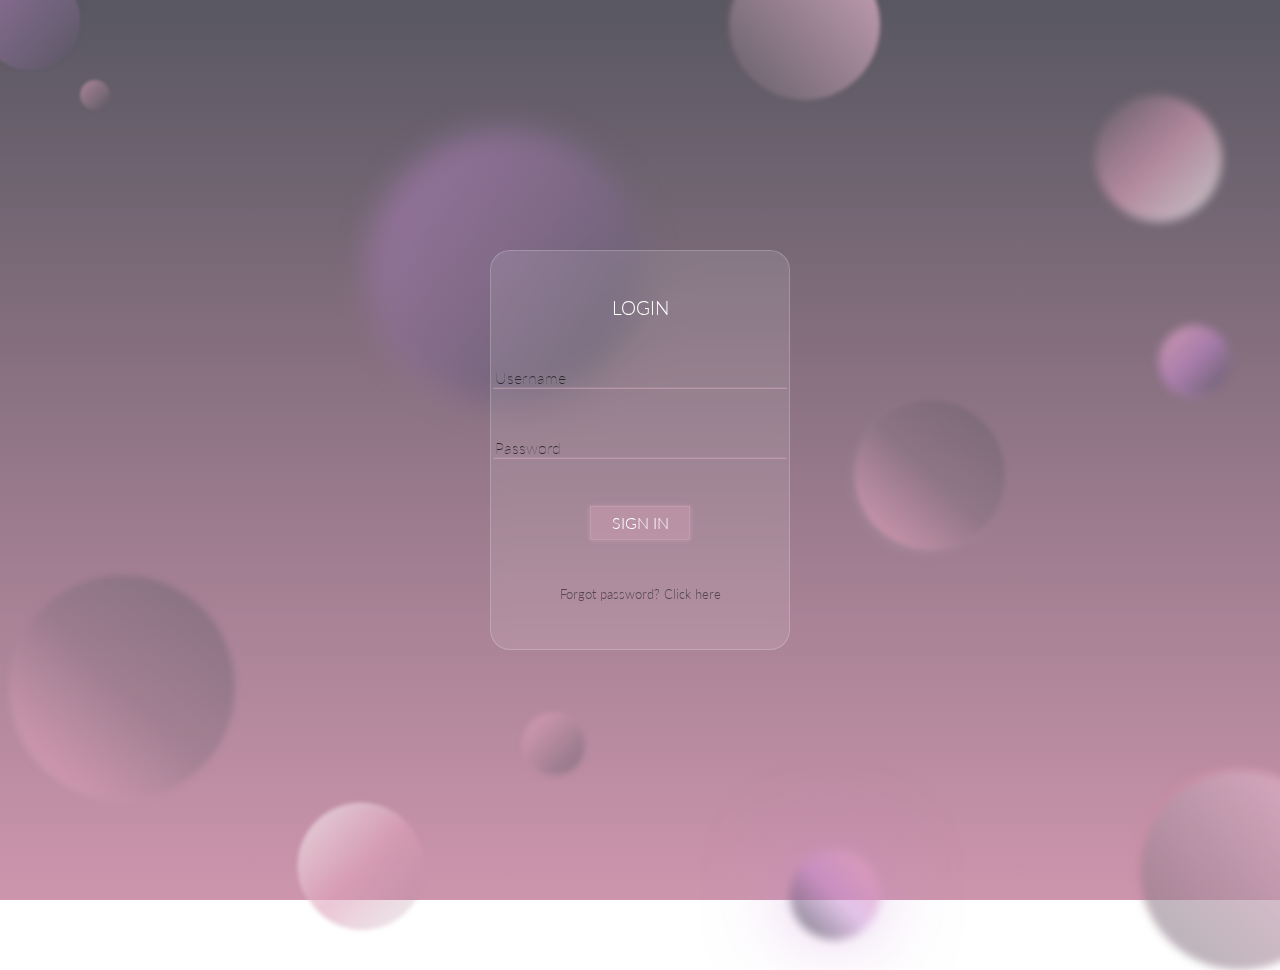
<file: index.html>
<!DOCTYPE html>
<html lang="en">
  <head>
    <meta charset="UTF-8" />
    <meta http-equiv="X-UA-Compatible" content="IE=edge" />
    <meta name="viewport" content="width=device-width, initial-scale=1.0" />
    <title>Glass Morphism <Log-in></Log-in></title>
    <link rel="stylesheet" href="style.css">
  </head>
  <body>
    <main>
      <section class="dashboard">
        <form action="#" method="post">
          <h3>LOGIN</h3>
          <input
            type="text"
            id="username"
            name="username"
            placeholder="Username"
            size="30"
            required
          />
          <input
            type="password"
            id="password"
            name="password"
            placeholder="Password"
            minlength="8"
            size="30"
            pattern="0-9a-fA-F{4}"
            required
          />
          <a href="#">SIGN IN</a>
          <a href="#">Forgot password? Click here</a>
        </form>
      </section>

      <div class="circle1"></div>
      <div class="circle2"></div>
      <div class="circle3"></div>
      <div class="circle4"></div>
      <div class="circle5"></div>
      <div class="circle6"></div>
      <div class="circle7"></div>
      <div class="circle8"></div>
      <div class="circle9"></div>
      <div class="circle10"></div>
      <div class="circle11"></div>
      <div class="circle12"></div>
    </main>
  </body>
</html>
</file>
<file: style.css>
@import url("https://fonts.googleapis.com/css2?family=Lato:wght@100;300;400&display=swap");

* {
  padding: 0;
  margin: 0;
  box-sizing: border-box;
}

body{
  max-width:1600px;
}

main {
  font-family: "Lato", sans-serif;
  line-height: 1;
  font-size: 1rem;
  font-weight: 300;
  background: linear-gradient(to bottom, rgb(88, 87, 98), rgb(205, 150, 173));
  min-height: 100vh;
  display: flex;
  justify-content: center;
  align-items: center;
}

/*  Dashboard */

.dashboard {
  display: flex;
  justify-content: space-around;
  align-items: center;
  background: rgba(255, 255, 255, 0.1);
  height: 400px;
  width: 300px;
  border: 0.25px solid rgba(255, 255, 255, 0.2);
  border-radius: 20px;
  backdrop-filter: blur(0.5rem);
  z-index: 100;
}

.dashboard form {
  height: 100%;
  display: flex;
  flex-direction: column;
  justify-content: space-evenly;
}

.dashboard form h3 {
  font-weight: 300;
  color: white;
  text-align: center;
}

.dashboard form input {
  font-family: "Lato", sans-serif;
  font-size: 1rem;
  font-weight: 100;
  border-color: transparent;
  background: inherit;
  border-bottom: 0.5px solid rgba(250, 250, 250, 0.1);
  box-shadow: 0px 0.5px 0.5px rgba(225, 167, 190, 0.5);
}

.dashboard form input::placeholder {
  color: rgba(21, 21, 21, 0.8);
  opacity: 1;
}

.dashboard form a {
  text-align: center;
  text-decoration: none;
}

.dashboard form a:nth-of-type(1) {
  color: rgb(255, 255, 255);
  background: rgba(196, 144, 165, 0.5);
  backdrop-filter: blur(20px);
  border: 0.25px solid rgba(255, 255, 255, 0.1);
  box-shadow: 0px 0px 5px rgba(225, 167, 190, 0.5);
  width: 100px;
  padding: 8px 15px;
  align-self: center;
}

.dashboard form a:nth-of-type(2) {
  color: rgba(21, 21, 21, 0.6);
  font-size: 13px;
}

/* Circles */

.circle1,
.circle2,
.circle3,
.circle4,
.circle5,
.circle6,
.circle7,
.circle8,
.circle9,
.circle10,
.circle11,
.circle12 {
  border-radius: 50%;
  position: absolute;
}

.circle1 {
  background: linear-gradient(
    to bottom right,
    rgba(199, 137, 213, 0.5),
    rgba(88, 87, 98, 0.8)
  );
  height: 100px;
  width: 100px;
  top: -30px;
  left: -20px;
  filter: blur(0.85px);
  box-shadow: 4px 1px rgba(88, 87, 98, 0.1);
}

.circle2 {
  height: 30px;
  width: 30px;
  top: 80px;
  left: 80px;
  background: linear-gradient(
    to bottom right,
    rgba(222, 161, 185, 0.6),
    rgba(88, 87, 98, 0.8)
  );
  filter: blur(1.75px);
}

.circle3 {
  height: 225px;
  width: 225px;
  bottom: 100px;
  left: 10px;
  filter: blur(3.25px);
  background: linear-gradient(
    to bottom left,
    rgba(88, 87, 98, 0.4),
    rgba(133, 114, 128, 0.4),
    rgba(229, 163, 190, 0.8)
  );
  box-shadow: -2px 2px rgba(213, 211, 211, 0.1);
  z-index: 5;
}

.circle4 {
  height: 125px;
  width: 125px;
  top: 95px;
  right: 60px;
  background: linear-gradient(
    to bottom right,
    rgba(88, 87, 98, 0.1),
    rgba(222, 161, 185, 0.6),
    rgba(255, 255, 255, 0.6)
  );
  box-shadow: 2px 2px 0.5px rgba(255, 255, 255, 0.5);
  filter: blur(5px);
}

.circle5 {
  height: 70px;
  width: 70px;
  right: 50px;
  top: 325px;
  background: linear-gradient(
    to bottom right,
    rgba(229, 163, 190, 0.8),
    rgba(199, 137, 213, 0.5),
    rgba(88, 87, 98, 0.8)
  );
  box-shadow: -2px 2px 0.5px rgba(199, 137, 213, 0.5);
  filter: blur(5px);
}

.circle6 {
  background: linear-gradient(
    to bottom left,
    rgba(232, 183, 206, 0.8),
    rgba(106, 98, 109, 0.5)
  );
  box-shadow: -3px -3px 3px rgba(250, 131, 145, 0.2);
  height: 200px;
  width: 200px;
  bottom: -70px;
  right: -60px;
  filter: blur(4px);
}

.circle7 {
  height: 275px;
  width: 275px;
  top: 130px;
  left: 370px;
  background: linear-gradient(
    to bottom right,
    rgba(199, 137, 213, 0.5),
    rgba(88, 87, 98, 0.8)
  );
  box-shadow: -2px 2px 0.5px rgba(199, 137, 213, 0.5);
  filter: blur(15px);
}

.circle8 {
  height: 60px;
  width: 60px;
  bottom: 125px;
  left: 525px;
  background: linear-gradient(
    to bottom right,
    rgba(222, 161, 185, 0.8),
    rgba(88, 87, 98, 0.5)
  );
  box-shadow: -2px -2px 2px rgba(222, 161, 185, 0.6);
  filter: blur(3px);
}

.circle9 {
  height: 125px;
  width: 125px;
  bottom: -30px;
  left: 300px;
  background: linear-gradient(
    to top left,
    rgba(88, 87, 98, 0.1),
    rgba(222, 161, 185, 0.6),
    rgba(255, 255, 255, 0.6)
  );
  box-shadow: -2px -2px 0.5px rgba(255, 255, 255, 0.5);
  filter: blur(2px);
}

.circle10 {
  height: 150px;
  width: 150px;
  top: 400px;
  right: 275px;
  filter: blur(2.5px);
  background: linear-gradient(
    to bottom left,
    rgba(88, 87, 98, 0.4),
    rgba(133, 114, 128, 0.4),
    rgba(229, 163, 190, 0.8)
  );
  box-shadow: -4px 4px 10px rgba(213, 211, 211, 0.1);
  z-index: 5;
}

.circle11 {
  height: 90px;
  width: 90px;
  right: 400px;
  bottom: -40px;
  background: linear-gradient(
    to bottom left,
    rgba(229, 163, 190, 0.8),
    rgba(199, 137, 213, 0.5),
    rgba(88, 87, 98, 0.8)
  );
  box-shadow: -2px -2px 80px rgba(199, 137, 213, 0.5);
  filter: blur(5px);
}

.circle12 {
  background: linear-gradient(
    to bottom left,
    rgba(232, 183, 206, 0.8),
    rgba(106, 98, 109, 0.5)
  );
  box-shadow: -3px -3px 4px rgba(250, 131, 145, 0.13);
  height: 150px;
  width: 150px;
  top: -50px;
  right: 400px;
  filter: blur(2px);
}

@media (max-width: 768px) {
  .circle1,
  .circle2,
  .circle3,
  .circle4,
  .circle5,
  .circle6,
  .circle7,
  .circle8,
  .circle9,
  .circle10,
  .circle11,
  .circle12 {
    border-radius: 50%;
    position: absolute;
  }

  .circle1 {
    background: linear-gradient(
      to bottom right,
      rgba(199, 137, 213, 0.5),
      rgba(88, 87, 98, 0.8)
    );
    height: 100px;
    width: 100px;
    top: -30px;
    left: -20px;
    filter: blur(0.85px);
    box-shadow: 4px 1px rgba(88, 87, 98, 0.1);
  }

  .circle2 {
    height: 30px;
    width: 30px;
    top: 80px;
    left: 80px;
    background: linear-gradient(
      to bottom right,
      rgba(222, 161, 185, 0.6),
      rgba(88, 87, 98, 0.8)
    );
    filter: blur(1.75px);
  }

  .circle3 {
    height: 225px;
    width: 225px;
    bottom: 100px;
    left: 10px;
    filter: blur(3.25px);
    background: linear-gradient(
      to bottom left,
      rgba(88, 87, 98, 0.4),
      rgba(133, 114, 128, 0.4),
      rgba(229, 163, 190, 0.8)
    );
    box-shadow: -2px 2px rgba(213, 211, 211, 0.1);
    z-index: 5;
  }

  .circle4 {
    height: 125px;
    width: 125px;
    top: 95px;
    right: 60px;
    background: linear-gradient(
      to bottom right,
      rgba(88, 87, 98, 0.1),
      rgba(222, 161, 185, 0.6),
      rgba(255, 255, 255, 0.6)
    );
    box-shadow: 2px 2px 0.5px rgba(255, 255, 255, 0.5);
    filter: blur(5px);
  }

  .circle5 {
    height: 70px;
    width: 70px;
    right: 50px;
    top: 325px;
    background: linear-gradient(
      to bottom right,
      rgba(229, 163, 190, 0.8),
      rgba(199, 137, 213, 0.5),
      rgba(88, 87, 98, 0.8)
    );
    box-shadow: -2px 2px 0.5px rgba(199, 137, 213, 0.5);
    filter: blur(5px);
  }

  .circle6 {
    background: linear-gradient(
      to bottom left,
      rgba(232, 183, 206, 0.8),
      rgba(106, 98, 109, 0.5)
    );
    box-shadow: -3px -3px 3px rgba(250, 131, 145, 0.2);
    height: 200px;
    width: 200px;
    bottom: -70px;
    right: -60px;
    filter: blur(4px);
  }

  .circle7 {
    height: 275px;
    width: 275px;
    top: 130px;
    left: 370px;
    background: linear-gradient(
      to bottom right,
      rgba(199, 137, 213, 0.5),
      rgba(88, 87, 98, 0.8)
    );
    box-shadow: -2px 2px 0.5px rgba(199, 137, 213, 0.5);
    filter: blur(15px);
  }

  .circle8 {
    height: 60px;
    width: 60px;
    bottom: 125px;
    left: 525px;
    background: linear-gradient(
      to bottom right,
      rgba(222, 161, 185, 0.8),
      rgba(88, 87, 98, 0.5)
    );
    box-shadow: -2px -2px 2px rgba(222, 161, 185, 0.6);
    filter: blur(3px);
  }

  .circle9 {
    height: 125px;
    width: 125px;
    bottom: -30px;
    left: 300px;
    background: linear-gradient(
      to top left,
      rgba(88, 87, 98, 0.1),
      rgba(222, 161, 185, 0.6),
      rgba(255, 255, 255, 0.6)
    );
    box-shadow: -2px -2px 0.5px rgba(255, 255, 255, 0.5);
    filter: blur(5px);
  }

  .circle10 {
    height: 150px;
    width: 150px;
    top: 250px;
    right: 250px;
    filter: blur(2px);
    background: linear-gradient(
      to bottom left,
      rgba(88, 87, 98, 0.4),
      rgba(133, 114, 128, 0.4),
      rgba(229, 163, 190, 0.8)
    );
    box-shadow: -4px 4px 10px rgba(213, 211, 211, 0.1);
    z-index: 5;
  }

  .circle11 {
    height: 90px;
    width: 90px;
    right: 400px;
    bottom: -40px;
    background: linear-gradient(
      to bottom left,
      rgba(229, 163, 190, 0.8),
      rgba(199, 137, 213, 0.5),
      rgba(88, 87, 98, 0.8)
    );
    box-shadow: -2px -2px 80px rgba(199, 137, 213, 0.5);
    filter: blur(5px);
  }

  .circle12 {
    background: linear-gradient(
      to bottom left,
      rgba(232, 183, 206, 0.8),
      rgba(106, 98, 109, 0.5)
    );
    box-shadow: -3px -3px 3px rgba(250, 131, 145, 0.2);
    height: 150px;
    width: 150px;
    top: -50px;
    right: 400px;
    filter: blur(8px);
  }
}
</file>
